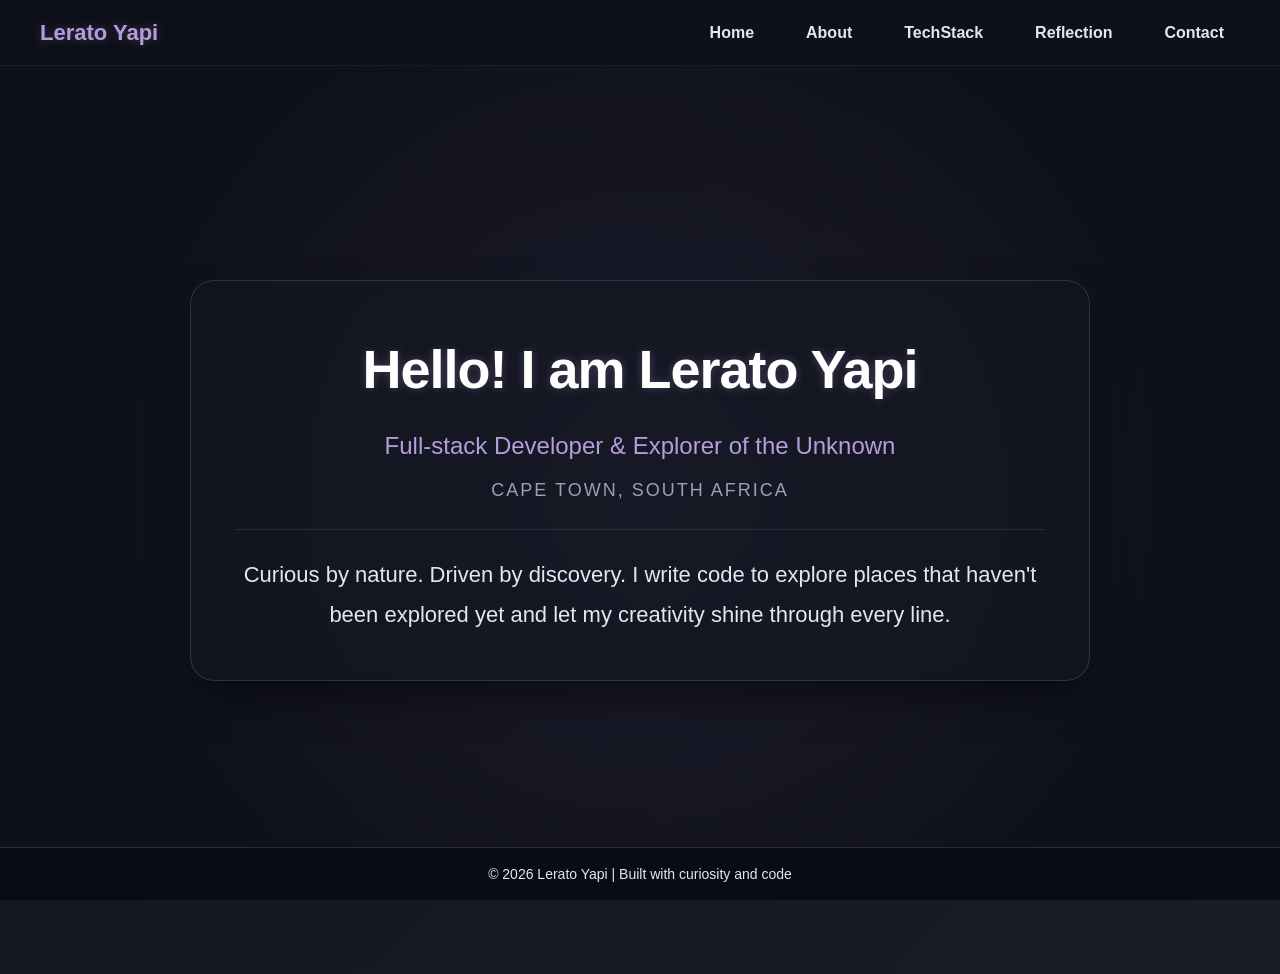
<file: index.html>
<!DOCTYPE html>
<html lang="en">
<head>
    <meta charset="UTF-8">
    <meta name="viewport" content="width=device-width, initial-scale=1.0">
    <title>Lerato Yapi | Home</title>
    <link rel="stylesheet" href="style.css">
</head>
<body>
    
    <nav class="nav-bar"> 
        <div class="nav-brand">
            <p><i>Lerato Yapi</i></p>
        </div>
        <ul>
            <li><a href="index.html">Home</a></li>
            <li><a href="about.html">About</a></li>
            <li><a href="skills.html">TechStack</a></li>
            <li><a href="reflection.html">Reflection</a></li>
            <li><a href="contact.html">Contact</a></li>
        </ul>
    </nav>
        
    <main class="home-viewport">
        <div class="home-master-box">
            <section class="heading">
                <h1 class="brand-heading">Hello! I am Lerato Yapi</h1>
                <p>Full-stack Developer & Explorer of the Unknown</p>
                <p class="location">Cape Town, South Africa</p>
            </section>
            
            <section class="bio">
                <p>
                    Curious by nature. Driven by discovery. I write code to explore places that haven't been explored yet and let my creativity shine through every line.
                </p>
            </section>
        </div>
    </main>
    
    <footer>
        <p>&copy; 2026 Lerato Yapi | Built with curiosity and code</p>
    </footer>

</body>
</html>
</file>
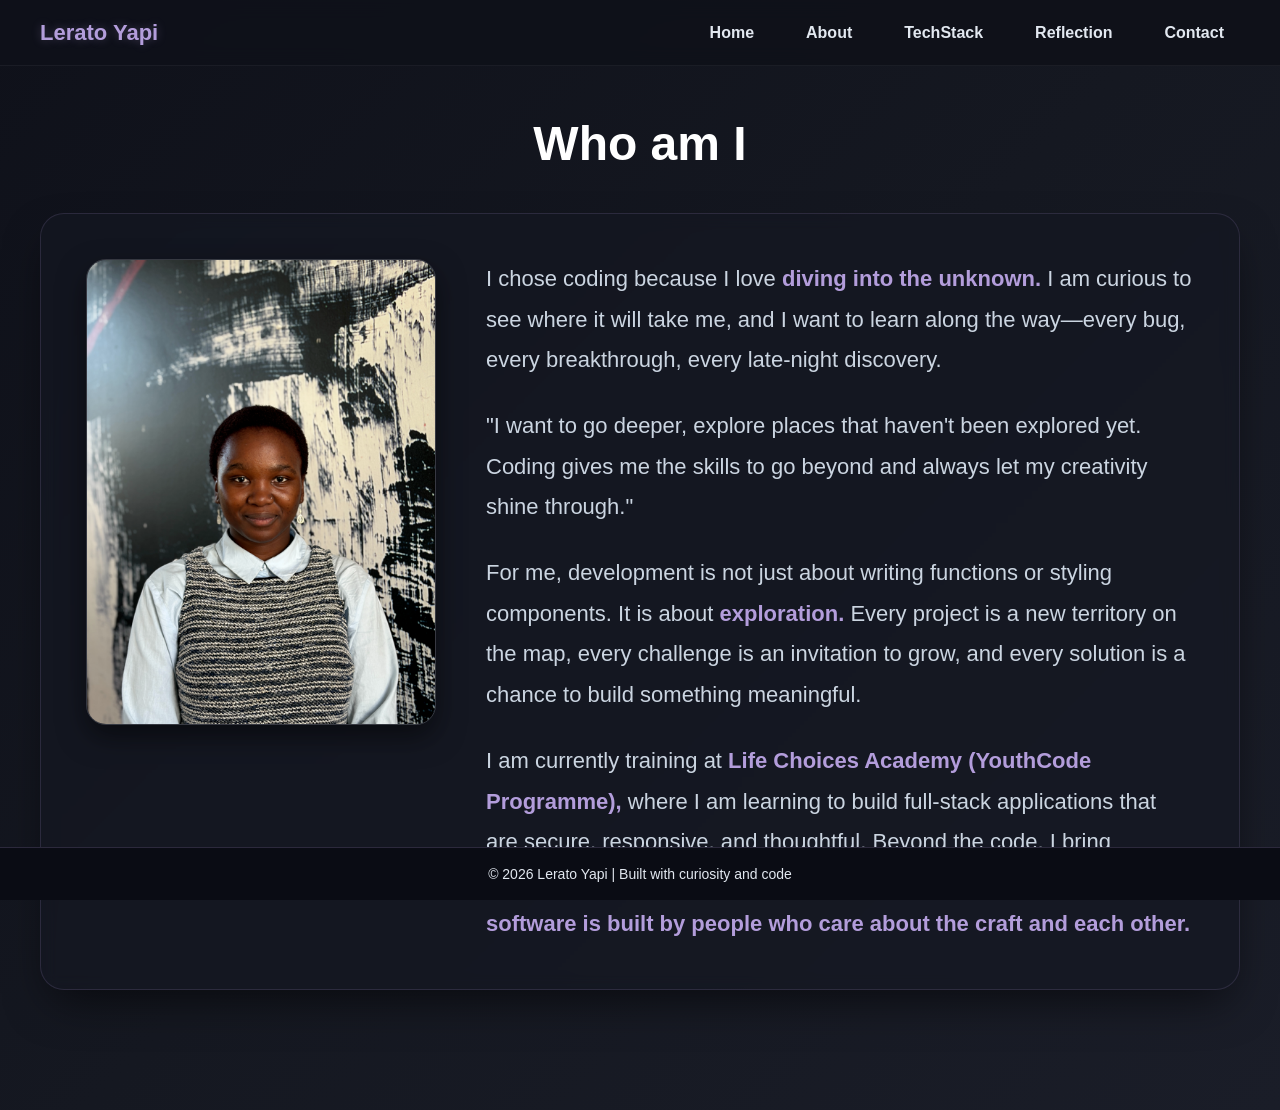
<file: about.html>
<!DOCTYPE html>
<html lang="en">
<head>
    <meta charset="UTF-8">
    <meta name="viewport" content="width=device-width, initial-scale=1.0">
    <title>Lerato Yapi | About</title>
    <link rel="stylesheet" href="style.css">
</head>
<body>

    <nav class="nav-bar">
        <div class="nav-brand">
            <p><i>Lerato Yapi</i></p>
        </div>
        <ul>
            <li><a href="index.html">Home</a></li>
            <li><a href="about.html">About</a></li>
            <li><a href="skills.html">TechStack</a></li>
            <li><a href="reflection.html">Reflection</a></li>
            <li><a href="contact.html">Contact</a></li>
        </ul>
    </nav>

    <main class="about-main">
        <div class="about-header-box">
            <h1>Who am I</h1>
        </div>

        <div class="container">
            <img src="IMG_8512.PNG" alt="My_portfolio_picture">

            <section class="about-content">
                <p>
                    I chose coding because I love <strong>diving into the unknown.</strong> I am curious to see where it will take me, and I want to learn along the way—every bug, every breakthrough, every late-night discovery.
                </p>

                <p>
                    "I want to go deeper, explore places that haven't been explored yet. Coding gives me the skills to go beyond and always let my creativity shine through."
                </p>

                <p>
                    For me, development is not just about writing functions or styling components. It is about <strong>exploration.</strong> Every project is a new territory on the map, every challenge is an invitation to grow, and every solution is a chance to build something meaningful.
                </p>
        
                <p>
                    I am currently training at <strong>Life Choices Academy (YouthCode Programme),</strong> where I am learning to build full-stack applications that are secure, responsive, and thoughtful. Beyond the code, I bring <strong>initiative, organization, and a collaborative mindset because great software is built by people who care about the craft and each other.</strong>
                </p>
            </section>
        </div>
    </main>

    <footer>
        <p>&copy; 2026 Lerato Yapi | Built with curiosity and code</p>
    </footer>

</body>
</html>
</file>
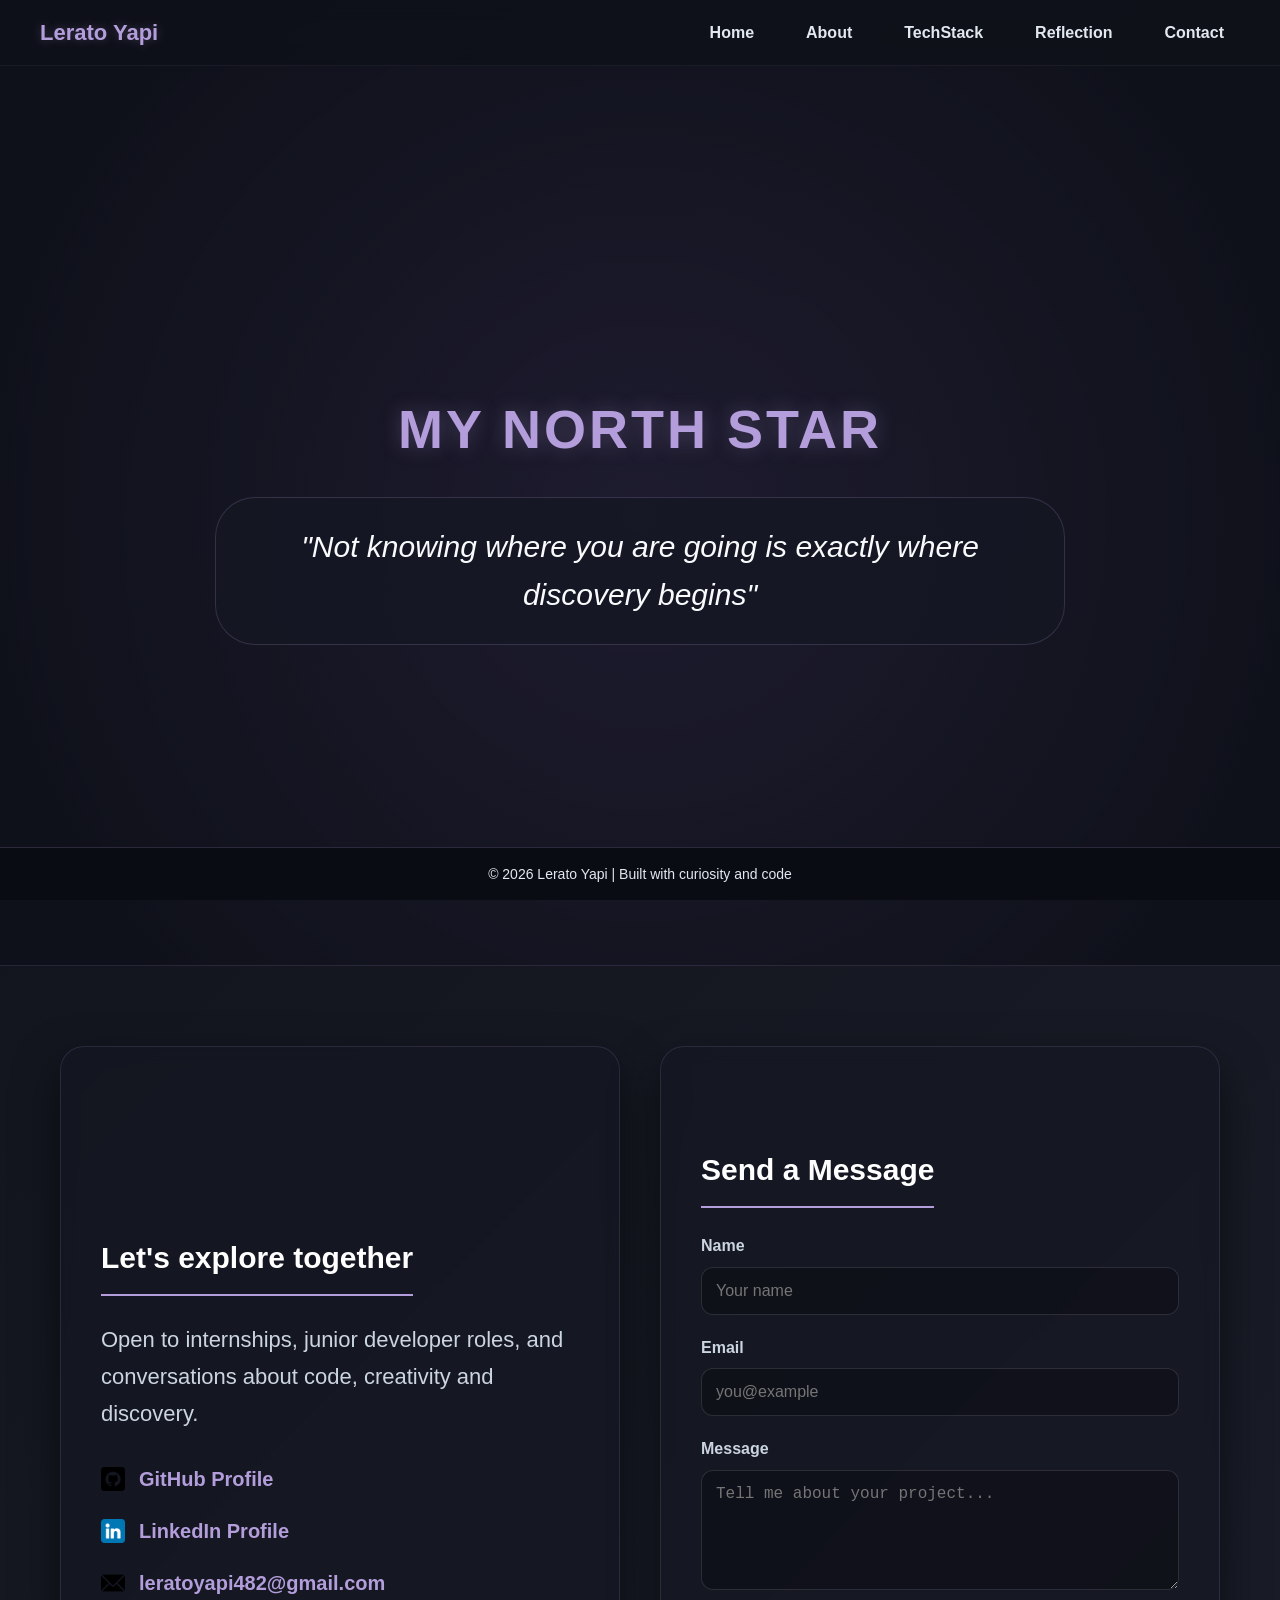
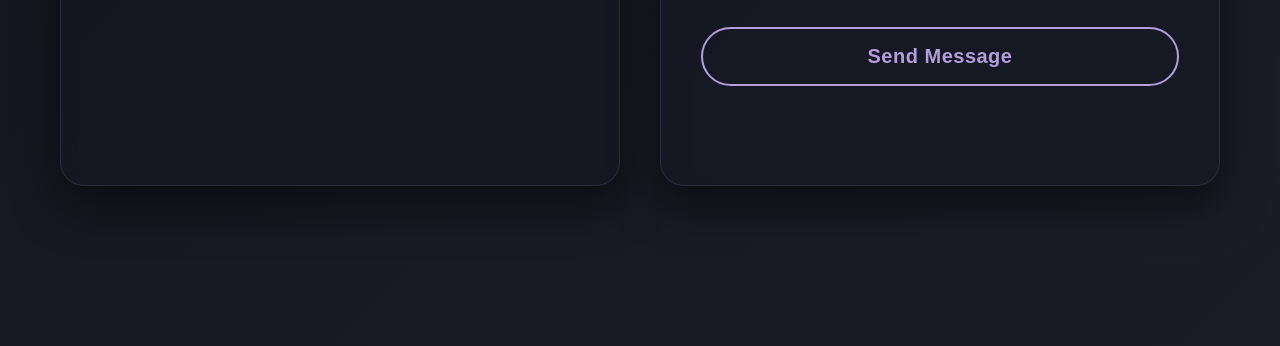
<file: contact.html>
<!DOCTYPE html>
<html lang="en">
<head>
    <meta charset="UTF-8">
    <meta name="viewport" content="width=device-width, initial-scale=1.0">
    <title>Lerato Yapi | Contact</title>
    <link rel="stylesheet" href="style.css">
</head>
<body>

    <nav class="nav-bar">
        <div class="nav-brand">
            <p><i>Lerato Yapi</i></p>
        </div>
        <ul>
            <li><a href="index.html">Home</a></li>
            <li><a href="about.html">About</a></li>
            <li><a href="skills.html">TechStack</a></li>
            <li><a href="reflection.html">Reflection</a></li>
            <li><a href="contact.html">Contact</a></li>
        </ul>
    </nav>

    <main>
    
        <section class="north-star-viewport">
            <h1 class="north-star">
                My North Star
            </h1>
            <p class="quote-block">
                "Not knowing where you are going is exactly where discovery begins"
            </p>
        </section>

        <section class="contact-viewport">
            <div class="contact-container">
                
                
                <div class="explore-form">
                    <h2>
                        Let's explore together
                    </h2>
                    <p class="explore-info">
                        Open to internships, junior developer roles, and conversations about code, creativity and discovery.
                    </p>
                    <div class="contact-links">
                        <a href="#" target="_blank">
                            <img src="github.png" alt="GitHub"> GitHub Profile
                        </a>
                        <a href="#" target="_blank">
                            <img src="linkedin.png" alt="LinkedIn"> LinkedIn Profile
                        </a>
                        <a href="mailto:hello@leratoyapi.com">
                            <img src="email.png" alt="Email"> leratoyapi482@gmail.com
                        </a>
                    </div>
                </div>

               
                <div class="contact-form">
                    <h2>
                        Send a Message
                    </h2>
                    <form action="#" method="POST" onsubmit="event.preventDefault();">
                        <div class="form-group">
                            <label for="name">Name</label>
                            <input type="text" id="name" placeholder="Your name">
                        </div>
                        <div class="form-group">
                            <label for="email">Email</label>
                            <input type="email" id="email" placeholder="you@example">
                        </div>
                        <div class="form-group">
                            <label for="message">Message</label>
                            <textarea id="message" placeholder="Tell me about your project..."></textarea>
                        </div>
                        <div>
                            <button type="submit" class="glow-button">Send Message</button>
                        </div>
                    </form>
                </div>

            </div>
        </section>
    </main>
    
    <footer>
        <p>&copy; 2026 Lerato Yapi | Built with curiosity and code</p>
    </footer>

</body>
</html>
</file>
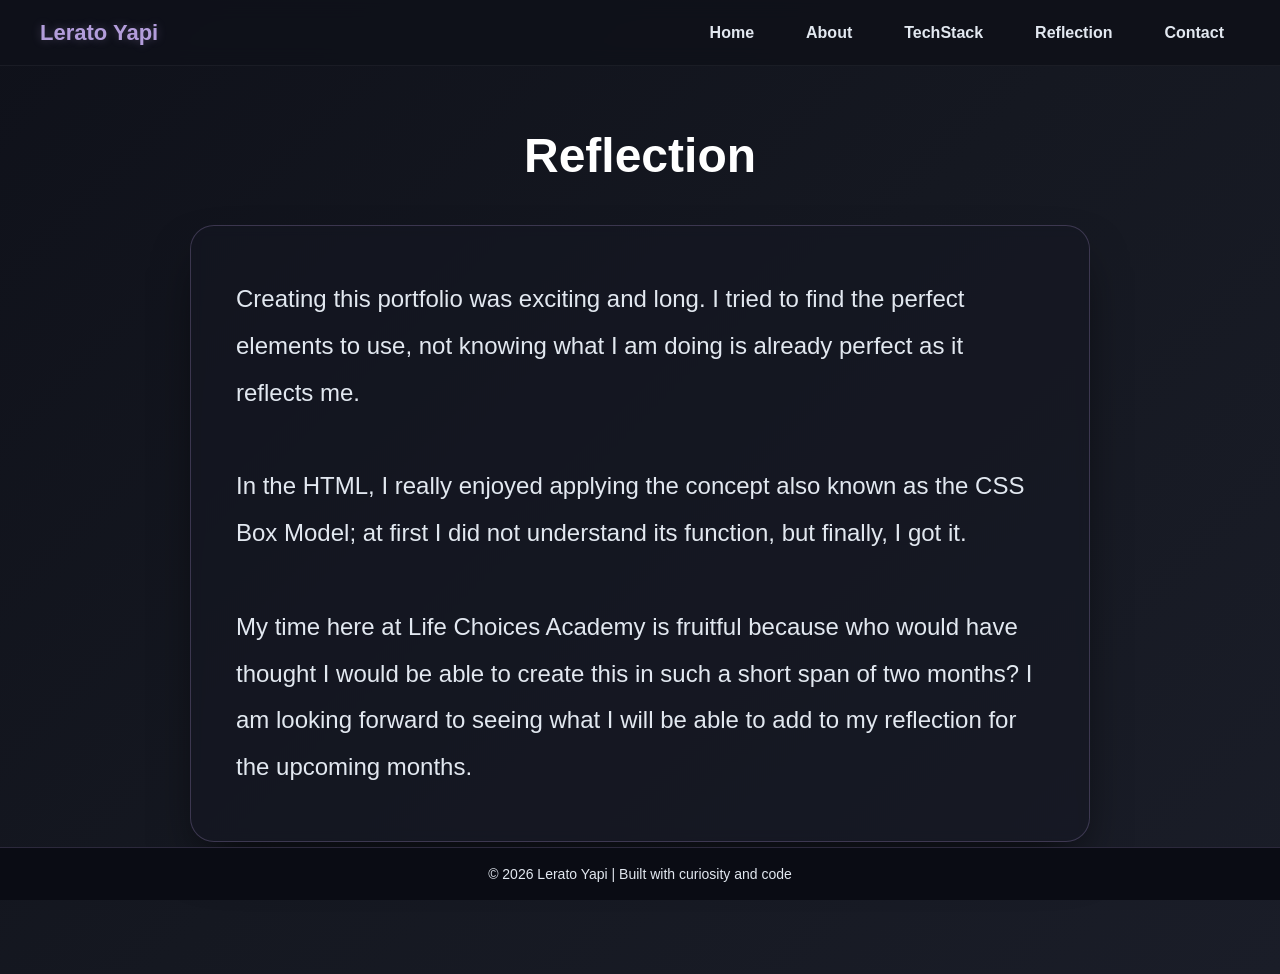
<file: reflection.html>
<!DOCTYPE html>
<html lang="en">
<head>
    <meta charset="UTF-8">
    <meta name="viewport" content="width=device-width, initial-scale=1.0">
    <title>Lerato Yapi | Reflection</title>
    <link rel="stylesheet" href="style.css">
</head>
<body>

    <nav class="nav-bar">
        <div class="nav-brand">
            <p><i>Lerato Yapi</i></p>
        </div>
        <ul>
            <li><a href="index.html">Home</a></li>
            <li><a href="about.html">About</a></li>
            <li><a href="skills.html">TechStack</a></li>
            <li><a href="reflection.html">Reflection</a></li>
            <li><a href="contact.html">Contact</a></li>
        </ul>
    </nav>

    <main class="reflection-main">
        <h2>Reflection</h2>

        <div class="reflect-summary">                            
            <p>
                Creating this portfolio was exciting and long. I tried to find the perfect elements to use, not knowing what I am doing is already perfect as it reflects me.<br><br>
                
                In the HTML, I really enjoyed applying the concept also known as the CSS Box Model; at first I did not understand its function, but finally, I got it.<br><br>
                
                My time here at Life Choices Academy is fruitful because who would have thought I would be able to create this in such a short span of two months? I am looking forward to seeing what I will be able to add to my reflection for the upcoming months.
             </p>
        </div>
    </main>
    
    <footer>
        <p>&copy; 2026 Lerato Yapi | Built with curiosity and code</p>
    </footer>

</body>
</html>
</file>
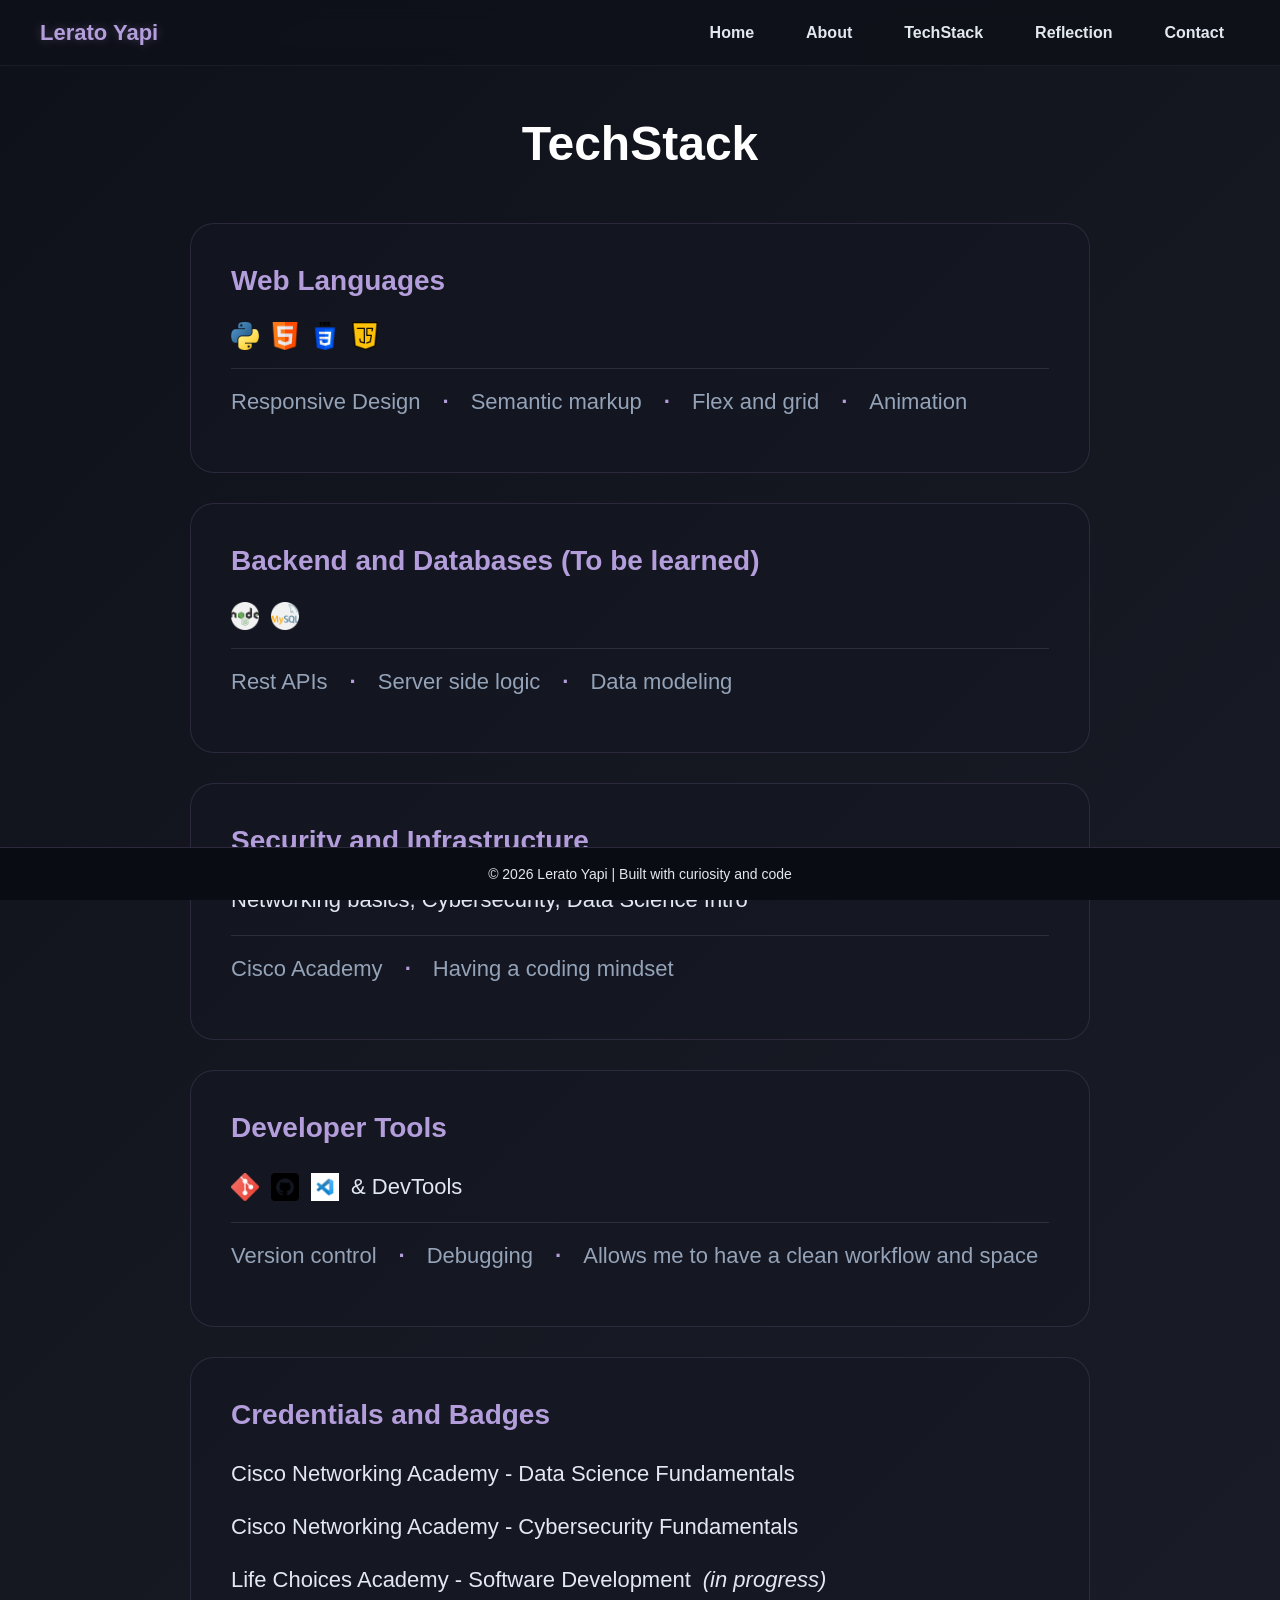
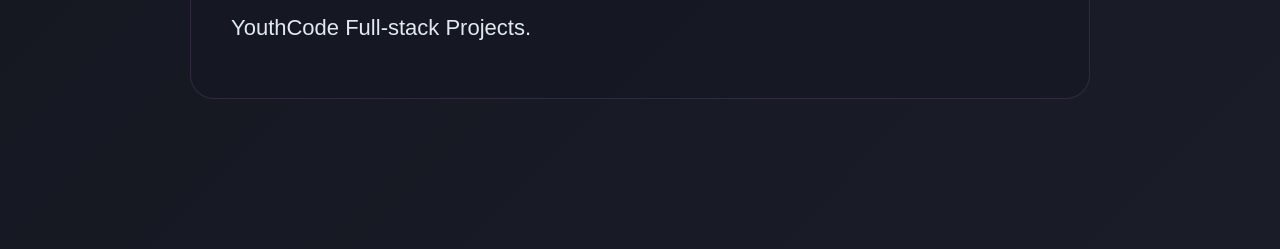
<file: skills.html>
<!DOCTYPE html>
<html lang="en">
<head>
    <meta charset="UTF-8">
    <meta name="viewport" content="width=device-width, initial-scale=1.0">
    <title>Lerato Yapi | TechStack</title>
    <link rel="stylesheet" href="style.css">
</head>
<body>

    <nav class="nav-bar">
        <div class="nav-brand">
            <p><i>Lerato Yapi</i></p>
        </div>
        <ul>
            <li><a href="index.html">Home</a></li>
            <li><a href="about.html">About</a></li>
            <li><a href="skills.html">TechStack</a></li>
            <li><a href="reflection.html">Reflection</a></li>
            <li><a href="contact.html">Contact</a></li> </ul>
    </nav>

    <main class="techstack-main">
        <h1>TechStack</h1>

        <section class="stack-card">
            <h2>Web Languages</h2>
            <p>
                <img src="python.png" alt="python">
                <img src="html.png" alt="html">
                <img src="css-3.png" alt="css">
                <img src="java-script.png" alt="java-script">
            </p>
            <div class="skills-definition">
                <p>Responsive Design<span class="separator">&middot;</span>
                   Semantic markup<span class="separator">&middot;</span>
                   Flex and grid<span class="separator">&middot;</span>
                   Animation
                </p>
            </div>
        </section>

        <section class="stack-card">
            <h2>
                Backend and Databases <strong>(To be learned)</strong>
            </h2>
            <p>
                <!-- Node.js, MYSQL -->
                <img src="nodejs.png" alt="node.js">
                <img src="mysql.png" alt="mysql">
            </p>
            <div class="skills-definition">
                <p>Rest APIs<span class="separator">&middot;</span>
                   Server side logic<span class="separator">&middot;</span>
                   Data modeling
                </p>
            </div>
        </section>

        <section class="stack-card">
            <h2>Security and Infrastructure</h2>
            <p>Networking basics, Cybersecurity, Data Science Intro</p>
            <div class="skills-definition">
                <p>Cisco Academy<span class="separator">&middot;</span>
                   Having a coding mindset
                </p>
            </div>
        </section>

        <section class="stack-card">
            <h2>
                Developer Tools
            </h2>
            <p>
                <!-- Git and GitHub, VS Code, Chrome DevTools -->
                <img src="git-logo.png" alt="git">
                <img src="github.png" alt="github">
                <img src="vs-code.jpg" alt="vs-code">&
                DevTools
            </p>
            <div class="skills-definition">
                <p>Version control<span class="separator">&middot;</span>
                   Debugging<span class="separator">&middot;</span>
                   Allows me to have a clean workflow and space
                </p>
            </div>
        </section>

        <section class="stack-card">
            <h2>Credentials and Badges</h2>
            <p>Cisco Networking Academy - Data Science Fundamentals</p>
            <p>Cisco Networking Academy - Cybersecurity Fundamentals</p>
            <p>Life Choices Academy - Software Development <em>(in progress)</em> YouthCode Full-stack Projects.</p>
        </section>
    </main>
    
    <footer>
        <p>&copy; 2026 Lerato Yapi | Built with curiosity and code</p>
    </footer>

</body>
</html>
</file>
<file: style.css>
/* 1. RESET and THEME STYLES */
   
* {
    margin: 0;
    padding: 0;
    box-sizing: border-box;
}

body {
    background: linear-gradient(135deg, #0F111A 0%, #151821 50%, #1A1D28 100%);
    color: #E2E8F0;
    font-family: 'Segoe UI', Tahoma, Geneva, Verdana, sans-serif;
    min-height: 100vh;
    line-height: 1.6;
    scroll-behavior: smooth;
    padding-bottom: 80px; 
    overflow-x: hidden;
}

/* 2. The Navigation bar */
   
.nav-bar {
    display: flex;
    justify-content: space-between;
    align-items: center;
    position: sticky;
    top: 0;
    background-color: rgba(15, 17, 26, 0.95);
    padding: 15px 40px;
    z-index: 1000;
    border-bottom: 1px solid rgba(255, 255, 255, 0.05);
    backdrop-filter: blur(10px);
}

.nav-brand p {
    font-size: 22px;
    font-weight: bold;
}

.nav-brand i {
    color: #B39DDB;
    font-style: normal;
    text-shadow: 0 0 10px rgba(179, 157, 219, 0.3);
}

.nav-bar ul {
    display: flex;
    list-style: none;
    gap: 20px;
}

.nav-bar a {
    padding: 8px 16px;
    color: #E2E8F0;
    font-size: 16px;
    font-weight: bold;
    text-decoration: none;
    transition: all 0.3s ease;
    border-radius: 20px;
}

.nav-bar a:hover {
    color: #B39DDB;
    background: rgba(179, 157, 219, 0.05);
}

/* 3. The  Home page  */
.home-viewport {
    min-height: calc(100vh - 72px);
    display: flex;
    justify-content: center;
    align-items: center;
    padding: 40px 20px;
    background: radial-gradient(circle at 50% 50%, rgba(45, 38, 70, 0.3), #0F111A 70%);
}

.home-master-box {
    max-width: 900px;
    width: 100%;
    background-color: rgba(20, 23, 35, 0.65);
    border: 1px solid rgba(179, 157, 219, 0.2);
    border-radius: 24px;
    padding: 45px;
    backdrop-filter: blur(8px);
    box-shadow: 0 20px 45px -12px rgba(0, 0, 0, 0.6);
    text-align: center;
}

.heading h1 {
    font-size: 54px;
    margin-bottom: 15px;
    color: #ffffff;
    letter-spacing: -1px;
}

.heading p {
    font-size: 24px;
    margin-bottom: 10px;
    color: #B39DDB;
}

.heading p.location {
    font-size: 18px;
    color: #94A3B8;
    text-transform: uppercase;
    letter-spacing: 2px;
    margin-bottom: 25px;
}

.bio {
    border-top: 1px solid rgba(179, 157, 219, 0.15);
    padding-top: 25px;
    font-size: 22px;
    line-height: 1.8;
    color: #E2E8F0;
}

/*4. The About page  */
.about-main {
    padding: 40px 20px;
}

.about-header-box {
    max-width: 1200px;
    margin: 0 auto 30px auto;
    text-align: center;
}

.about-header-box h1 {
    font-size: 48px;
    color: #ffffff;
}


.container {
    display: flex;
    max-width: 1200px;
    margin: 0 auto;
    padding: 45px;
    gap: 50px;
    align-items: stretch; 
    background: rgba(20, 23, 35, 0.65);
    border-radius: 24px;
    border: 1px solid rgba(179, 157, 219, 0.15);
    backdrop-filter: blur(8px);
    box-shadow: 0 20px 45px -12px rgba(0, 0, 0, 0.6);
}


.container img {
    width: 350px;
    height: 100%;
    object-fit: cover; 
    border-radius: 20px;
    box-shadow: 0 12px 28px rgba(0, 0, 0, 0.5);
    border: 1px solid rgba(255, 255, 255, 0.15);
    flex-shrink: 0;
}

.about-content {
    flex: 1;
}

.about-content p {
    margin-bottom: 25px;
    font-size: 22px; 
    color: #CBD5E1;
    line-height: 1.85;
}

.about-content p:last-child {
    margin-bottom: 0;
}

.about-content strong {
    color: #B39DDB;
    font-weight: 600;
}

/* 5. TechStack page */
.techstack-main {
    padding: 40px 20px;
}

.techstack-main h1 {
    font-size: 48px;
    text-align: center;
    margin-bottom: 40px;
    color: #ffffff;
}

.stack-card {
    max-width: 900px; 
    margin: 0 auto 30px auto;
    padding: 35px 40px;
    background-color: rgba(20, 23, 35, 0.5);
    border: 1px solid rgba(179, 157, 219, 0.15);
    border-radius: 24px;
}

.stack-card h2 {
    font-size: 28px;
    color: #B39DDB;
    margin-bottom: 18px;
}

.stack-card p {
    font-size: 22px; 
    margin-bottom: 18px;
    display: flex;
    align-items: center;
    flex-wrap: wrap;
    gap: 12px;
}

.stack-card img {
    height: 28px;
    width: auto;
    object-fit: contain;
}

.skills-definition {
    font-size: 17px;
    color: #94A3B8;
    border-top: 1px solid rgba(255, 255, 255, 0.1);
    padding-top: 15px;
}

.separator {
    margin: 0 10px;
    font-weight: bold;
    color: #B39DDB;
}

/* 6. The  Reflection page */
.reflection-main {
    min-height: calc(100vh - 72px);
    display: flex;
    flex-direction: column;
    justify-content: center;
    align-items: center;
    padding: 40px 20px;
}

.reflection-main h2 {
    font-size: 48px;
    color: #ffffff;
    margin-bottom: 30px;
}

.reflect-summary {
    max-width: 900px; 
    width: 100%;
    padding: 50px 45px;
    background-color: rgba(20, 23, 35, 0.5);
    border: 1px solid rgba(179, 157, 219, 0.25);
    border-radius: 24px;
    box-shadow: 0 25px 50px -15px rgba(0, 0, 0, 0.7);
    backdrop-filter: blur(6px);
}

.reflect-summary p {
    font-size: 24px; 
    color: #E2E8F0;
    line-height: 1.95;
}

/*7. The Contact page  */
.north-star-viewport {
    width: 100vw;
    height: 100vh; 
    margin-left: calc(-50vw + 50%);
    margin-right: calc(-50vw + 50%);
    display: flex;
    flex-direction: column;
    justify-content: center;
    align-items: center;
    padding: 40px;
    background: radial-gradient(circle at 50% 50%, rgba(35, 30, 55, 0.65), #0F111A 85%);
    text-align: center;
    border-bottom: 1px solid rgba(179, 157, 219, 0.15);
}

.north-star {
    font-size: 54px;
    font-weight: bold;
    color: #B39DDB;
    margin-bottom: 25px;
    letter-spacing: 3px;
    text-transform: uppercase;
    text-shadow: 0 0 20px rgba(179, 157, 219, 0.3);
}

.quote-block {
    font-style: italic;
    font-size: 30px;
    max-width: 850px;
    margin: 0 auto;
    color: #F8FAFC;
    line-height: 1.6;
    background: rgba(20, 23, 35, 0.75);
    padding: 25px 45px;
    border-radius: 40px;
    border: 1px solid rgba(179, 157, 219, 0.2);
}


.contact-container {
    display: flex;
    max-width: 1200px;
    min-height: 100vh; 
    align-items: stretch; 
    margin: 0 auto;
    gap: 40px;
    padding: 80px 20px; 
}

.contact-form, .explore-form {
    flex: 1; 
    display: flex;
    flex-direction: column;
    justify-content: center; 
    padding: 40px;
    background-color: rgba(20, 23, 35, 0.5);
    border: 1px solid rgba(179, 157, 219, 0.15);
    border-radius: 24px;
    box-shadow: 0 20px 45px rgba(0, 0, 0, 0.5);
    backdrop-filter: blur(8px);
}

.contact-form h2, .explore-form h2 {
    font-size: 30px;
    margin-bottom: 25px;
    color: #ffffff;
    border-bottom: 2px solid #B39DDB;
    padding-bottom: 12px;
    display: inline-block;
    align-self: flex-start;
}

.form-group {
    margin-bottom: 20px;
}

.form-group label {
    display: block;
    margin-bottom: 8px;
    color: #CBD5E1;
    font-weight: bold;
    font-size: 16px;
}

.form-group input, .form-group textarea {
    width: 100%;
    padding: 14px;
    border: 1px solid rgba(255, 255, 255, 0.12);
    border-radius: 12px;
    background-color: rgba(10, 12, 18, 0.5);
    color: #ffffff;
    font-size: 16px;
}

.form-group textarea {
    height: 120px;
    resize: vertical;
}

.explore-info {
    font-size: 22px; 
    margin-bottom: 30px;
    color: #CBD5E1;
    line-height: 1.7;
}

.contact-links {
    display: flex;
    flex-direction: column;
    gap: 20px;
}

.contact-links a {
    display: inline-flex;
    align-items: center; 
    gap: 14px;
    color: #B39DDB;
    text-decoration: none;
    font-weight: bold;
    font-size: 20px;
    transition: color 0.2s;
    width: fit-content;
}

.contact-links a:hover {
    color: #ffffff;
}

.contact-links img {
    height: 24px;
    width: auto;
    object-fit: contain;
}


/* 8. The Footer on the bottom of the page  */
footer {
    position: fixed;
    bottom: 0;
    left: 0;
    width: 100%;
    background-color: #0A0C14;
    border-top: 1px solid rgba(179, 157, 219, 0.2);
    text-align: center;
    padding: 15px;
    font-size: 14px;
    z-index: 1000;
}

/* 9. Media queries : mobile responsive  */
@media (max-width: 992px) {
    .container {
        flex-direction: column;
        text-align: center;
    }
    
    /* FIX: On mobile, the image safely returns to an automatic height so it doesn't break */
    /* .container img {
        display: block;
        margin: 0 auto 30px auto;
        order: -1; 
        width: 100%;
        height: auto; 
        max-width: 320px;
    } */
    
     
    .contact-container {
    display: flex;
    flex-direction: row;      /* Forces side-by-side on desktop */
    max-width: 1200px;
    min-height: 100vh;
    align-items: stretch;
    margin: 0 auto;
    gap: 40px;
    padding: 80px 20px;
}

}

@media (max-width: 768px) {
    .nav-bar {
        flex-direction: column;
        gap: 12px;
        padding: 15px;
    }
    .nav-bar ul {
        gap: 10px;
        flex-wrap: wrap;
        justify-content: center;
    }
    .heading h1 { font-size: 42px; }
    .heading p { font-size: 20px; }
    .bio { font-size: 20px; }
    .about-content p { font-size: 20px; }
    .stack-card p { font-size: 20px; }
    .reflect-summary p { font-size: 20px; }
    .north-star { font-size: 38px; }
    .quote-block { font-size: 22px; }
}

/* ==========================================
   10. BRAND-ALIGNED HEADING STYLING
   ========================================== */
.brand-heading {
    color: #B39DDB;
    text-shadow: 0 0 10px rgba(179, 157, 219, 0.3);
}

/* ==========================================
   11. REORDER FORMS: EXPLORE LEFT, CONTACT RIGHT
   ========================================== */

/* Explicitly set row layout on desktop */
.contact-container {
    flex-direction: row; /* ensures side-by-side */
}

/* Move explore-form to the left (first in visual order) */
.explore-form {
    order: -1; /* lower number = appears first */
}

/* Keep contact-form in its natural position (order: 0) */
.contact-form {
    order: 0; /* optional, just for clarity */
}
/* 11. Added the glowing button  */
.glow-button {
    width: 100%;
    padding: 16px 32px;
    margin-top: 10px;
    background: transparent;
    color: #B39DDB;
    font-size: 20px;
    font-weight: bold;
    border: 2px solid #B39DDB;
    border-radius: 40px;
    cursor: pointer;
    transition: all 0.3s ease-in-out;
    letter-spacing: 0.5px;
}

.glow-button:hover {
    background: #B39DDB;
    color: #0F111A;
    box-shadow: 0 0 25px rgba(179, 157, 219, 0.7), 0 0 60px rgba(179, 157, 219, 0.3);
    transform: scale(1.02);
}
</file>
